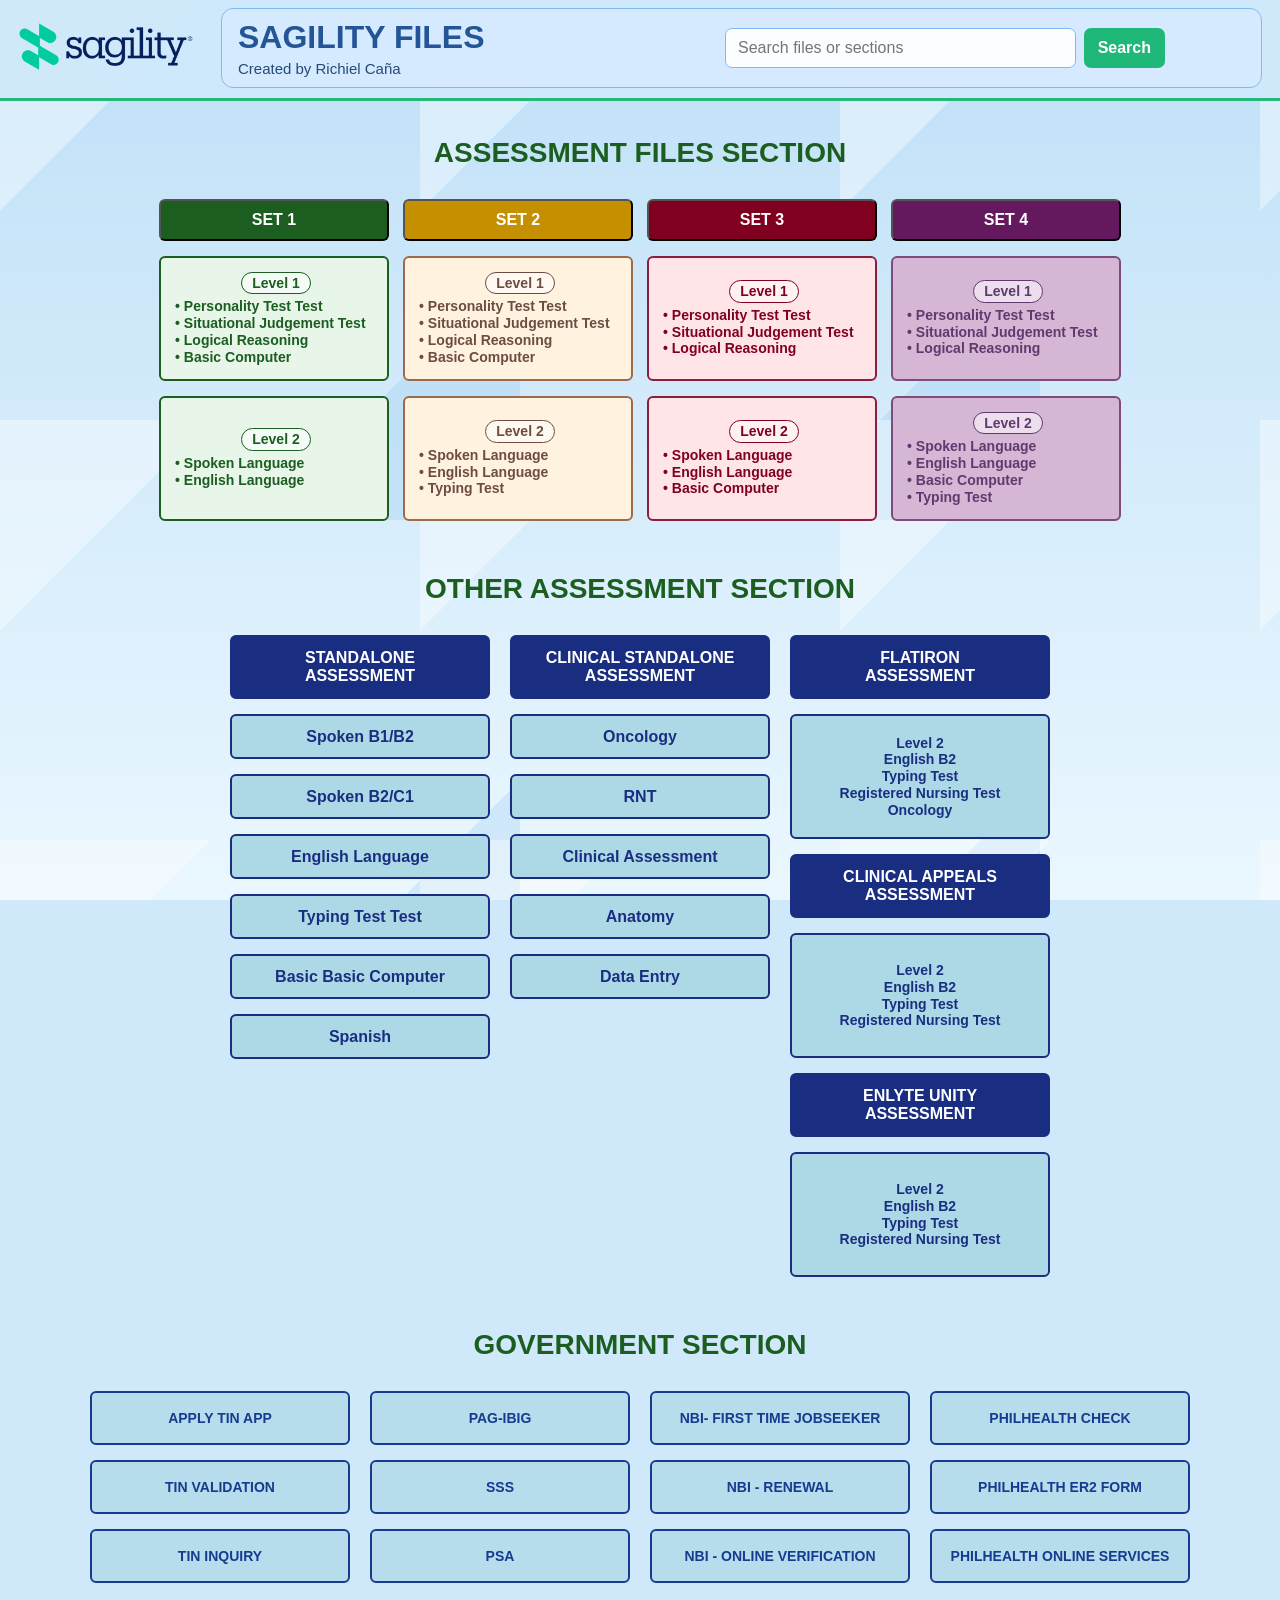
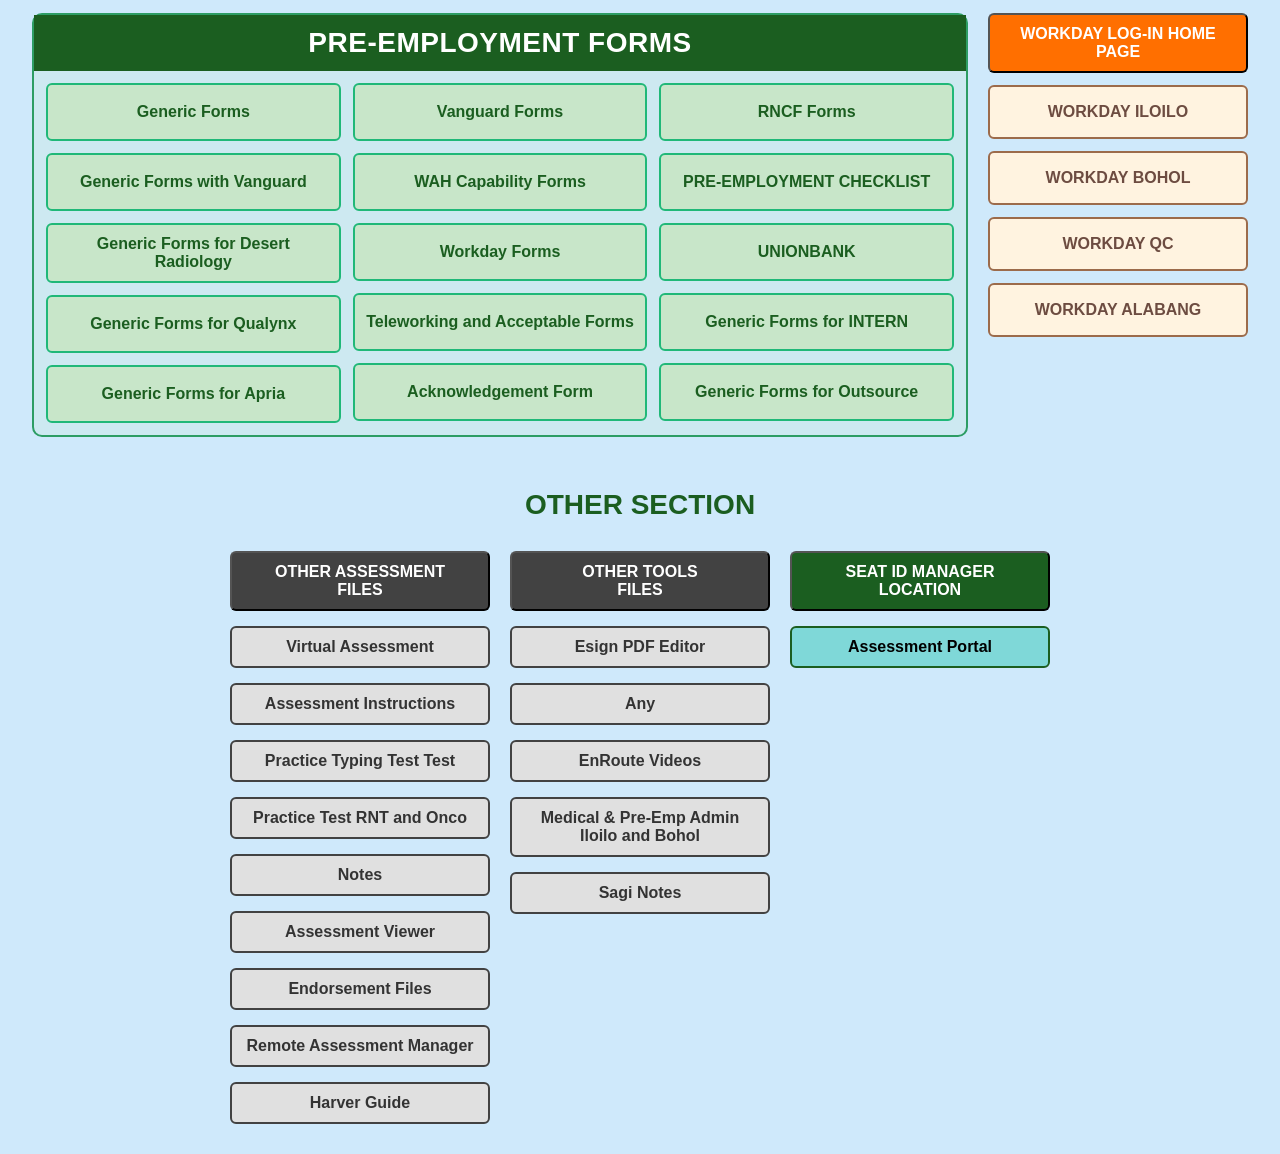
<file: sagilityhiringfiles/index.html>
<!DOCTYPE html>
<html lang="en">
<head>
<meta charset="utf-8"/>
<meta name="viewport" content="width=device-width, initial-scale=1.0"/>
<title>Sagility Files</title>

<style>
body {
    font-family: 'Segoe UI', Tahoma, sans-serif;
    margin: 0;
    padding: 160px 0 0;
    text-align: center;
    background-color: #cfe9fb;
    background-image:
        linear-gradient(135deg, rgba(255,255,255,.38) 25%, transparent 25%),
        linear-gradient(315deg, rgba(151,201,239,.3) 25%, transparent 25%),
        linear-gradient(180deg, #bfe0f7 0%, #eaf7ff 100%);
    background-size: 420px 420px, 520px 520px, 100% 100%;
    background-attachment: fixed;
}

.header {
    position: fixed;
    top: 0;
    left: 0;
    z-index: 9999;
    display: flex;
    align-items: center;
    gap: 28px;
    width: 100%;
    margin: 0;
    padding: 8px 18px 10px;
    box-sizing: border-box;
    background: rgba(207, 233, 251, .94);
    backdrop-filter: blur(8px);
    border-bottom: 3px solid #28b77b;
}

.creator {
    margin: 4px 0 0;
    font-size: 15px;
    color: #244b78;
    text-align: left;
}

img.logo {
    max-width: 175px;
    display: block;
    flex: 0 0 175px;
    margin: 0;
}

.header-copy {
    flex: 1;
    display: flex;
    align-items: center;
    justify-content: space-between;
    gap: 24px;
    padding: 10px 16px;
    border: 1px solid #83b9ed;
    border-radius: 12px;
    background: rgba(215, 235, 255, .86);
    text-align: left;
}

h1 {
    font-size: 32px;
    font-weight: 800;
    color: #245596;
    margin: 0;
}

.header-details {
    min-width: 0;
}

.search-form {
    display: flex;
    flex: 0 1 520px;
    gap: 8px;
}

.search-form input {
    width: 100%;
    min-width: 0;
    padding: 10px 12px;
    border: 1px solid #83b9ed;
    border-radius: 7px;
    background: rgba(255, 255, 255, .9);
    color: #173f73;
    font: inherit;
}

.search-form button {
    padding: 10px 14px;
    border: 0;
    border-radius: 7px;
    background: #20b878;
    color: white;
    font: inherit;
    font-weight: 700;
    cursor: pointer;
}

.search-form button:hover {
    background: #168d5c;
}

.search-status {
    min-width: 72px;
    color: #245596;
    font-size: 12px;
    text-align: right;
}

.search-match {
    outline: 4px solid #ffd166;
    outline-offset: 3px;
    box-shadow: 0 0 0 6px rgba(255, 209, 102, .28);
}

h2 {
    font-size: 28px;
    font-weight: 700;
    margin: 30px auto 20px auto;
    padding: 10px 20px;
    border-radius: 8px;
    display: inline-block;
    min-width: 300px;
    color: #1B5E20;
}

.preemp-layout {
    max-width: 1240px;
    margin: 0 auto 30px;
    display: flex;
    align-items: flex-start;
    justify-content: center;
    gap: 20px;
    padding: 0 12px;
    box-sizing: border-box;
}

.preemp-panel {
    flex: 1 1 0;
    border: 2px solid #2d9d64;
    background: rgba(196, 232, 203, 0.22);
    padding: 0 12px 12px;
    border-radius: 10px;
    box-sizing: border-box;
}

.preemp-header {
    display: block;
    background: #1B5E20;
    color: white;
    text-align: center;
    font-size: 28px;
    font-weight: 800;
    padding: 12px 20px;
    margin: 0 -12px 12px;
    letter-spacing: 0.5px;
}

.preemp-grid {
    display: grid;
    grid-template-columns: repeat(3, minmax(180px, 1fr));
    gap: 12px;
}

.preemp-grid .column {
    display: flex;
    flex-direction: column;
    gap: 12px;
}

.preemp-grid .btn {
    width: 100%;
    max-width: none;
    min-height: 58px;
}

.workday-panel {
    flex: 0 1 260px;
    max-width: 260px;
    display: flex;
    flex-direction: column;
    gap: 12px;
}

.workday-panel .orange-btn,
.workday-panel .super-light-orange-btn {
    width: 100%;
    max-width: none;
    min-height: 54px;
}

.assessment-grid .column .btn:nth-child(n + 2) {
    height: 125px;
    box-sizing: border-box;
    font-size: 14px;
    line-height: 1.2;
    flex-direction: column;
    align-items: stretch;
    justify-content: center;
    text-align: left;
    padding-left: 14px;
}

.government-grid .btn {
    height: 54px;
    box-sizing: border-box;
    font-size: 14px;
}

.sagility-grid .column:nth-child(-n + 2) .lightblue-btn {
    height: 45px;
    box-sizing: border-box;
}

.sagility-grid .column:nth-child(3) .lightblue-btn {
    height: 125px;
    box-sizing: border-box;
    font-size: 14px;
    line-height: 1.2;
}

.sagility-grid .standalone-blue-btn {
    height: 64px;
    box-sizing: border-box;
}

.assessment-level {
    display: table;
    max-width: 100%;
    margin: 0 auto 4px;
    padding: 2px 10px;
    border: 1px solid currentColor;
    border-radius: 999px;
    background: rgba(255, 255, 255, .55);
    text-align: center;
    white-space: nowrap;
}

.assessment-details {
    display: block;
}

.section {
    display: flex;
    justify-content: center;
    gap: 20px;
    flex-wrap: wrap;
    margin-bottom: 30px;
}

@media (min-width: 1001px) {
    body {
        padding-top: 115px;
    }

    h2 {
        margin-top: 12px;
    }

    .assessment-grid {
        gap: 14px;
    }

    .assessment-grid .btn {
        width: 230px;
        max-width: 230px;
    }
}

@media (min-width: 701px) and (max-width: 1000px) {
    body {
        padding-top: 112px;
    }

    .header {
        gap: 16px;
        padding: 7px 14px 9px;
    }

    img.logo {
        flex-basis: 140px;
        max-width: 140px;
    }

    .header-copy {
        gap: 14px;
        padding: 8px 12px;
    }

    h1 {
        font-size: 26px;
    }

    .preemp-layout {
        flex-direction: row;
        align-items: flex-start;
        gap: 12px;
    }

    .preemp-panel {
        width: auto;
        flex: 1 1 auto;
    }

    .workday-panel {
        flex: 0 1 250px;
        width: auto;
        max-width: 250px;
    }

    .section {
        display: grid;
        grid-template-columns: repeat(4, minmax(0, 1fr));
        gap: 15px;
        padding: 0 20px;
    }

    .section .column {
        min-width: 0;
    }

    .section .btn {
        width: 100%;
        max-width: none;
    }
}


.column {
    display: flex;
    flex-direction: column;
    gap: 15px;
}

.btn {
    font-size: 16px;
    font-weight: bold;
    text-decoration: none;
    width: 260px;
    padding: 10px;
    border-radius: 6px;
    display: flex;
    align-items: center;
    justify-content: center;
    box-sizing: border-box;
    font-family: inherit;
    cursor: pointer;
}

.green-btn { background-color: #C8E6C9; color: #1B5E20; border: 2px solid #20b878; }
.orange-btn { background-color: #FF6F00; color: white; }
.blue-btn { background-color: #90CAF9; color: #1A2E81; border: 2px solid #1A2E81; }

.maroon-btn { background-color: #800020; color: white; }
.dark-red-btn { background-color: #8B0000; color: white; }
.dark-green-btn { background-color: #1B5E20; color: white; }
.dark-grey-btn { background-color: #424242; color: white;}
.dark-yellow-btn { background-color: #C49000; color: white;}

.lightblue-btn { background-color: #ADD8E6; color: #1A2E81; border: 2px solid #1A2E81; }
.gov-light-btn { background-color: #B7DCEB; color: #163B8F; border: 2px solid #163B8F; }
.standalone-blue-btn { background-color: #1A2E81; color: white; border: 2px solid #1A2E81; }
.light-pink-btn { background-color: #FFE4E8; color: #800020; border: 2px solid #8B1E3F; }
.light-grey-btn { background-color: #E0E0E0; color: #333; border: 2px solid #424242;}

.super-light-orange-btn { background-color: #FFF3E0; color: #6D4C41; border: 2px solid #9C6B4B; }
.super-light-green-btn { background-color: #E8F5E9; color: #1B5E20; border: 2px solid #1B5E20; }
.teal-btn { background-color: #7FD8D8; color: black; border: 2px solid #1B5E20; }

.dark-purple-btn {background-color: #64185D; color: white;}

.light-purple-btn {background-color: #D5B6D5;color: #5F3A6E; border: 2px solid #7E4B7A;}

.btn:link,
.btn:visited {
    text-decoration: none;
}

.btn:hover {
    opacity: 0.9;
}

@media (max-width: 700px) {
    body {
        padding-top: 0;
    }

    .header {
        position: sticky;
        top: 0;
        flex-direction: column;
        gap: 12px;
        padding: 12px 14px;
    }

    img.logo {
        flex-basis: auto;
        max-width: 150px;
    }

    .header-copy {
        display: block;
        width: 100%;
        padding: 14px 16px;
    }

    h1 {
        font-size: 22px;
    }

    h2 {
        font-size: 20px;
        margin: 20px auto 15px auto;
        padding: 8px 12px;
        border-radius: 8px;
        display: inline-block;
        min-width: 200px;
        color: #1B5E20;
    }

    .section {
        display: grid;
        grid-template-columns: 1fr 1fr;
        gap: 15px;
        margin-bottom: 25px;
        padding: 0 6px;
    }

    .preemp-layout {
        flex-direction: column;
        gap: 12px;
        margin-top: 5%;
        padding: 0 6px;
    }

    .preemp-panel {
        flex: none;
        width: 100%;
        padding: 0 6px 8px;
    }

    .workday-panel {
        flex: none;
        width: 40%;
        max-width: 100%;
        margin: 0;
        align-self: center;
    }

    .workday-panel .orange-btn,
    .workday-panel .super-light-orange-btn {
        min-height: 38px;
        padding: 6px 4px;
        font-size: 12px;
    }

    .preemp-header {
        margin: 0 -6px 8px;
        padding: 8px 10px;
        font-size: 18px;
    }

    .preemp-grid {
        grid-template-columns: repeat(3, minmax(0, 1fr));
        gap: 10px 6px;
    }

    .preemp-grid .column {
        gap: 6px;
        min-width: 0;
    }

    .preemp-grid .btn {
        min-height: 38px;
        padding: 4px 2px;
        font-size: 7px;
        overflow-wrap: anywhere;
    }

    .column {
        gap: 15px;
        display: flex;
        flex-direction: column;
        align-items: center;
    }

    .section .btn {
        width: 100%;
        max-width: none;
    }

    .sagility-grid {
        grid-template-columns: repeat(3, minmax(0, 1fr));
        gap: 8px;
        padding: 0 4px;
    }

    .other-grid {
        grid-template-columns: repeat(3, minmax(0, 1fr));
        gap: 8px;
        padding: 0 4px;
    }

    .sagility-grid .column {
        gap: 8px;
    }

    .sagility-grid .column:nth-child(-n + 2) .lightblue-btn {
        height: 38px;
        padding: 4px 2px;
        font-size: 8px;
    }

    .sagility-grid .standalone-blue-btn {
        height: 48px;
        padding: 4px 2px;
        font-size: 8px;
    }

    .sagility-grid .column:nth-child(3) .lightblue-btn {
        height: 88px;
        padding: 4px 2px;
        font-size: 8px;
        line-height: 1.1;
    }

    .government-grid .btn {
        height: auto;
        font-size: 10px;
    }

    .assessment-grid .column .btn:nth-child(n + 2) {
        height: 112px;
        min-height: 0;
        padding: 5px 7px;
        font-size: 10px;
        line-height: 1.1;
    }

    .assessment-grid .assessment-level {
        margin-bottom: 2px;
        padding: 1px 7px;
    }

    .btn {
        font-size: 10px;
        width: 95%;
        max-width: 150px;
        padding: 6px 4px;
        line-height: 1.2;
        white-space: normal;
        word-wrap: break-word;
    }

    .search-form {
        margin-top: 12px;
        max-width: none;
    }

    .search-status {
        display: none;
    }

    .creator {
        font-size: 12px;
    }
}
</style>
</head>

<body>

<div class="header">
<img alt="Sagility Logo" class="logo" src="logo.png"/>
<div class="header-copy">
<div class="header-details">
<h1>SAGILITY FILES</h1>
<p class="creator">Created by Richiel Caña</p>
</div>
<form class="search-form" id="search-form" role="search">
<input id="site-search" type="search" placeholder="Search files or sections" aria-label="Search files or sections" autocomplete="off"/>
<button type="submit">Search</button>
<span class="search-status" id="search-status" aria-live="polite"></span>
</form>
</div>
</div>
<!-- Pre-Employment Files Section -->
<div class="preemp-layout">
  <div class="preemp-panel">
    <div class="preemp-header">PRE-EMPLOYMENT FORMS</div>
    <div class="preemp-grid">
      <div class="column">
        <a class="green-btn btn" href="https://phsagility.github.io/Sagility-Generic-Forms/" rel="noopener noreferrer" target="_blank">Generic Forms</a>
        <a class="green-btn btn" href="https://phsagility.github.io/Sagility-Generic-Forms-with-Vanguard/" rel="noopener noreferrer" target="_blank">Generic Forms with Vanguard</a>
        <a class="green-btn btn" href="https://phsagility.github.io/Sagility-Generic-Forms-Desert-Radiology/" rel="noopener noreferrer" target="_blank">Generic Forms for Desert Radiology</a>
        <a class="green-btn btn" href="https://phsagility.github.io/Generic-Forms-Qualynx/" rel="noopener noreferrer" target="_blank">Generic Forms for Qualynx</a>
        <a class="green-btn btn" href="https://phsagility.github.io/Generic-Forms-Apria/" rel="noopener noreferrer" target="_blank">Generic Forms for Apria</a>
      </div>
      <div class="column">
        <a class="green-btn btn" href="https://phsagility.github.io/Sagility-Vanguard-Forms/" rel="noopener noreferrer" target="_blank">Vanguard Forms</a>
        <a class="green-btn btn" href="https://phsagility.github.io/Sagility-WFH-Forms/" rel="noopener noreferrer" target="_blank">WAH Capability Forms</a>
        <a class="green-btn btn" href="https://phsagility.github.io/Sagility-Workday-Forms/" rel="noopener noreferrer" target="_blank">Workday Forms</a>
        <a class="green-btn btn" href="https://phsagility.github.io/Sagility-Teleworking-and-Acceptable-Forms/" rel="noopener noreferrer" target="_blank">Teleworking and Acceptable Forms</a>
        <a class="green-btn btn" href="https://phsagility.github.io/Sagility-New-Hire-Pay-Scheme---Acknowledgment-Form/" rel="noopener noreferrer" target="_blank">Acknowledgement Form</a>
      </div>
      <div class="column">
        <a class="green-btn btn" href="https://forms.office.com/pages/responsepage.aspx?id=JFF0wKSECUm7lTB61aiuFeHqR-1YsvVIuafkfqeHFm5UNzNERlgzNlFKVUtTTDFBNzFYUkQ4WVYzQSQlQCN0PWcu&amp;route=shorturl" rel="noopener noreferrer" target="_blank">RNCF Forms</a>
        <a class="green-btn btn" href="https://drive.google.com/file/d/15a-CARTfIL3rk3MwbUTre8ZHNFxAceKV/view" rel="noopener noreferrer" target="_blank">PRE-EMPLOYMENT CHECKLIST</a>
        <a class="green-btn btn" href="https://drive.google.com/file/d/1ta9KpGjiflU3Xo62wgPGvIM3Yyn_xVCu/view?usp=drive_link" rel="noopener noreferrer" target="_blank">UNIONBANK</a>
        <a class="green-btn btn" href="https://phsagility.github.io/Sagility-Generic-Forms-Intern/" rel="noopener noreferrer" target="_blank">Generic Forms for INTERN</a>
        <a class="green-btn btn" href="https://phsagility.github.io/Sagility-Generic-Forms-Outsource-Forms/" rel="noopener noreferrer" target="_blank">Generic Forms for Outsource</a>
      </div>
    </div>
  </div>

  <div class="workday-panel">
    <a class="orange-btn btn" href="https://sagility.wd1.myworkdayjobs.com/en-US/Sagility_Careers_PHP/login" rel="noopener noreferrer" target="_blank">WORKDAY LOG-IN HOME PAGE</a>
    <a class="super-light-orange-btn btn" href="https://sagility.wd1.myworkdayjobs.com/en-US/Sagility_Careers_PHP/job/Iloilo-Philippines/Healthcare-Associates---Iloilo_REQ-000086-37/apply/applyManually" rel="noopener noreferrer" target="_blank">WORKDAY ILOILO</a>
    <a class="super-light-orange-btn btn" href="https://sagility.wd1.myworkdayjobs.com/en-US/PHP_Bulk_Hiring_Job_Posting/job/Tagbilaran-City%2C-Innercore-Building/Healthcare-Associates---Bohol_REQ-003772-2/apply/applyManually" rel="noopener noreferrer" target="_blank">WORKDAY BOHOL</a>
    <a class="super-light-orange-btn btn" href="https://sagility.wd1.myworkdayjobs.com/en-US/Sagility_Careers_PHP/job/Healthcare-Associates---Quezon-City_REQ-000084-16/apply/applyManually" rel="noopener noreferrer" target="_blank">WORKDAY QC</a>
    <a class="super-light-orange-btn btn" href="https://sagility.wd1.myworkdayjobs.com/en-US/PHP_Bulk_Hiring_Job_Posting/job/Alabang%2C-Philippines/Healthcare-Associates---Alabang_REQ-000085-20/apply/applyManually" rel="noopener noreferrer" target="_blank">WORKDAY ALABANG</a>
  </div>
</div>

<!-- Pre-Employment Files Section -->
<h2>GOVERNMENT SECTION</h2>
<div class="section government-grid">
<div class="column">
<a class="gov-light-btn btn" href="https://drive.google.com/file/d/1QdqGqG1ZrvgkZqlPjsz59KylrYCtNn8I/view" rel="noopener noreferrer" target="_blank">APPLY TIN APP</a>
<a class="gov-light-btn btn" href="https://revie.bir.gov.ph/tin-validation" rel="noopener noreferrer" target="_blank">TIN VALIDATION</a>
<a class="gov-light-btn btn" href="https://revie.bir.gov.ph/tin-inquiry?fbclid=IwY2xjawONLklleHRuA2FlbQIxMQABHvGFRChWXBsa8S_alPDTrmb-HEfVB9mrXf9VuJkh2KBHDXdk13L1FcoGoKIj_aem_7qoX0uQBAvyBSnEwrl7G-QP" rel="noopener noreferrer" target="_blank">TIN INQUIRY</a>
</div>
<div class="column">
<a class="gov-light-btn btn" href="https://www.pagibigfundservices.com/virtualpagibig/OnlineMemRegMain.aspx" rel="noopener noreferrer" target="_blank">PAG-IBIG</a>
<a class="gov-light-btn btn" href="https://www.sss.gov.ph/become-an-sss-member/" rel="noopener noreferrer" target="_blank">SSS</a>
<a class="gov-light-btn btn" href="https://psaserbilis.com.ph/" rel="noopener noreferrer" target="_blank">PSA</a>  
</div>
<div class="column">
<a class="gov-light-btn btn" href="https://firsttimejobseekers.nbi.gov.ph/" rel="noopener noreferrer" target="_blank">NBI- FIRST TIME JOBSEEKER</a>
<a class="gov-light-btn btn" href="https://clearance.nbi.gov.ph/" rel="noopener noreferrer" target="_blank">NBI - RENEWAL</a>
<a class="gov-light-btn btn" href="https://verification.nbi-clearance.io/" rel="noopener noreferrer" target="_blank">NBI - ONLINE VERIFICATION</a>
</div>
<div class="column">
<a class="gov-light-btn btn" href="https://pcu.philhealth.gov.ph/" rel="noopener noreferrer" target="_blank">PHILHEALTH CHECK</a>
<a class="gov-light-btn btn" href="https://sagilityphilhealther2.netlify.app/" rel="noopener noreferrer" target="_blank">PHILHEALTH ER2 FORM</a> 
<a class="gov-light-btn btn" href="https://www.philhealth.gov.ph/services//" rel="noopener noreferrer" target="_blank">PHILHEALTH ONLINE SERVICES</a> 
</div>
</div>
<!-- Assessment Files Section -->
<h2>ASSESSMENT FILES SECTION</h2>
<div class="section assessment-grid">
<div class="column">
<a class="dark-green-btn btn"  rel="noopener noreferrer" target="_blank">SET 1</a>
<a class="btn super-light-green-btn" href="https://journey.harver-us.com/vacancy/680a85c5678d2a49a06c94d3 " rel="noopener noreferrer" target="_blank"><span class="assessment-level">Level 1</span><span class="assessment-details">&bull; Personality Test Test <br>&bull; Situational Judgement Test<br>&bull; Logical Reasoning <br>&bull; Basic Computer</span></a>
<a class="btn super-light-green-btn" href="https://journey.harver-us.com/vacancy/680f51a8527167ce829a04dc" rel="noopener noreferrer" target="_blank"><span class="assessment-level">Level 2</span><span class="assessment-details">&bull; Spoken Language <br>&bull; English Language</span></a>
</div>
<div class="column">
<a class="dark-yellow-btn btn"  rel="noopener noreferrer" target="_blank">SET 2</a>
<a class="super-light-orange-btn btn" href="https://journey.harver-us.com/vacancy/680a85c5678d2a49a06c94d3 " rel="noopener noreferrer" target="_blank"><span class="assessment-level">Level 1</span><span class="assessment-details">&bull; Personality Test Test <br>&bull; Situational Judgement Test <br>&bull; Logical Reasoning <br>&bull; Basic Computer</span></a> 
<a class="super-light-orange-btn btn" href="https://journey.harver-us.com/vacancy/680f58fe527167ce829a04f3 " rel="noopener noreferrer" target="_blank"><span class="assessment-level">Level 2</span><span class="assessment-details">&bull; Spoken Language <br>&bull; English Language <br>&bull; Typing Test</span></a>
</div>
<div class="column">
<a class="maroon-btn btn"  rel="noopener noreferrer" target="_blank">SET 3</a>   
<a class="light-pink-btn btn" href="https://journey.harver-us.com/vacancy/67dc5093f62d0c4018a3e8e9" rel="noopener noreferrer" target="_blank"><span class="assessment-level">Level 1</span><span class="assessment-details">&bull; Personality Test Test<br>&bull; Situational Judgement Test<br>&bull; Logical Reasoning</span></a>
<a class="light-pink-btn btn" href="https://journey.harver-us.com/vacancy/680f5a39527167ce829a050b"><span class="assessment-level">Level 2</span><span class="assessment-details">&bull; Spoken Language<br>&bull; English Language <br>&bull; Basic Computer</span></a>
</div>
<div class="column">
<a class="dark-purple-btn btn"  rel="noopener noreferrer" target="_blank">SET 4</a>   
<a class="light-purple-btn btn" href="https://journey.harver-us.com/vacancy/67dc5093f62d0c4018a3e8e9" rel="noopener noreferrer" target="_blank"><span class="assessment-level">Level 1</span><span class="assessment-details">&bull; Personality Test Test<br>&bull; Situational Judgement Test<br>&bull; Logical Reasoning</span></a>
<a class="light-purple-btn btn" href="https://journey.harver-us.com/vacancy/680f5e77527167ce829a053b"><span class="assessment-level">Level 2</span><span class="assessment-details">&bull; Spoken Language<br>&bull; English Language<br>&bull; Basic Computer <br>&bull; Typing Test</span></a>
</div>
</div>
<!-- Assessment Files Section -->
<h2>OTHER ASSESSMENT SECTION</h2>
<div class="section sagility-grid">
<div class="column">
<a class="standalone-blue-btn btn"  target="_blank">STANDALONE  <br> ASSESSMENT</a>
<a class="lightblue-btn btn" href="https://journey.harver-us.com/vacancy/67e314c6fdb051af4a247646 " rel="noopener noreferrer" target="_blank">Spoken B1/B2</a>
<a class="lightblue-btn btn" href="https://journey.harver-us.com/vacancy/67e314c6fdb051af4a247646 " rel="noopener noreferrer" target="_blank">Spoken B2/C1</a>
<a class="lightblue-btn btn" href="https://journey.harver-us.com/vacancy/67e85fd6f2d06a81c622b861 " rel="noopener noreferrer" target="_blank">English Language</a>
<a class="lightblue-btn btn" href="https://journey.harver-us.com/vacancy/67e86c60f2d06a81c622b88e " rel="noopener noreferrer" target="_blank">Typing Test Test</a>
<a class="lightblue-btn btn" href="https://journey.harver-us.com/vacancy/67e9eb45f2d06a81c622b8a3 " rel="noopener noreferrer" target="_blank">Basic Basic Computer</a>
<a class="lightblue-btn btn" href="https://journey.harver-us.com/vacancy/6a060301154605ed880b0d35" rel="noopener noreferrer" target="_blank">Spanish</a> 
</div>
<div class="column">
<a class="standalone-blue-btn btn"  target="_blank">CLINICAL STANDALONE <br> ASSESSMENT</a>
<a class="lightblue-btn btn" href="https://journey.harver-us.com/vacancy/67e86a60f2d06a81c622b875 " rel="noopener noreferrer" target="_blank">Oncology</a>
<a class="lightblue-btn btn" href="https://journey.harver-us.com/vacancy/67e85ab1f2d06a81c622b834 " rel="noopener noreferrer" target="_blank">RNT</a>
<a class="lightblue-btn btn" href="https://journey.harver-us.com/vacancy/67e30e38fdb051af4a24761f" rel="noopener noreferrer" target="_blank">Clinical Assessment</a>
<a class="lightblue-btn btn" href="https://journey.harver-us.com/vacancy/67e73e7af2d06a81c622b807" rel="noopener noreferrer" target="_blank">Anatomy</a>
<a class="lightblue-btn btn" href="https://journey.harver-us.com/vacancy/67e30c44fdb051af4a2475f6" rel="noopener noreferrer" target="_blank">Data Entry</a>
</div>
<div class="column">
<a class="standalone-blue-btn btn"  target="_blank">FLATIRON<br> ASSESSMENT</a>
<a class="lightblue-btn btn" href="https://journey.harver-us.com/vacancy/680f774d527167ce829a060e" rel="noopener noreferrer" target="_blank">Level 2 <br>English B2<br>Typing Test<br>Registered Nursing Test<br>Oncology</a>
<a class="standalone-blue-btn btn"  target="_blank">CLINICAL APPEALS<br> ASSESSMENT</a>
<a class="lightblue-btn btn" href="https://journey.harver-us.com/vacancy/680f7781527167ce829a0628" rel="noopener noreferrer" target="_blank">Level 2 <br>English B2<br>Typing Test<br>Registered Nursing Test</a>
<a class="standalone-blue-btn btn" target="_blank">ENLYTE UNITY<br> ASSESSMENT</a>
<a class="lightblue-btn btn" href="https://journey.harver-us.com/vacancy/680f7607527167ce829a05bf" rel="noopener noreferrer" target="_blank">Level 2 <br>English B2<br>Typing Test<br>Registered Nursing Test</a>
</div>
</div>
<!-- OTHER Files Section -->
<h2>OTHER SECTION</h2>
<div class="section other-grid">
<div class="column">
<a class="dark-grey-btn btn"  target="_blank">OTHER ASSESSMENT <br> FILES</a>
<a class="light-grey-btn btn" href="https://teams.microsoft.com/l/meetup-join/19%3ameeting_YWUyMzUzYzYtNTgxYS00ZWVhLWJjN2UtNTA4YWM2Mzg1Zjdk%40thread.v2/0?context=%7b%22Tid%22%3a%22c0745124-84a4-4909-bb95-307ad5a8ae15%22%2c%22Oid%22%3a%22e7eb26f1-7544-4bac-bfac-c4674034791e%22%7d" rel="noopener noreferrer" target="_blank">Virtual Assessment</a>
<a class="light-grey-btn btn" href="https://sagilityassessmentinstructions-harver.netlify.app/" rel="noopener noreferrer" target="_blank">Assessment Instructions</a>
<a class="light-grey-btn btn" href="https://sagilityassessment-cmyk.github.io/sagitypingtest/login.html" rel="noopener noreferrer" target="_blank">Practice Typing Test Test</a>
<a class="light-grey-btn btn" href="https://docs.google.com/forms/d/e/1FAIpQLSe0iSOWBO3KllmCQTk8mQLEBU_0A_dldey9mdmR52e3ZlnYMg/viewform" rel="noopener noreferrer" target="_blank">Practice Test RNT and Onco</a>
<a class="light-grey-btn btn" href="https://sagilityassessment-cmyk.github.io/listenandrepeatnotes/" rel="noopener noreferrer" target="_blank">Notes</a>
<a class="light-grey-btn btn" href="https://1drv.ms/x/c/431909f5033fcac6/EcMr2vSV4FhPrWqBQzh1mXEB1K6mkffY8HbncMHAj79FFA?e=cnZlx4" rel="noopener noreferrer" target="_blank">Assessment Viewer</a>
<a class="light-grey-btn btn" href="https://betainebvv.sharepoint.com/:x:/r/sites/VIRTUALASSESSMENT/Shared%20Documents/ONE%20TRACKER/ENDORSEMENT%20SHEET%20FOR%20ASSESSMENT%20V3.xlsx?d=w6db708c53d8d4d64a989b6fb48dff0c0&amp;csf=1&amp;web=1&amp;e=UA71s8" rel="noopener noreferrer" target="_blank">Endorsement Files</a>
<a class="light-grey-btn btn" href="https://sagilityassessment-cmyk.github.io/SagilityPH-Assessment/" rel="noopener noreferrer" target="_blank">Remote Assessment Manager</a>
<a class="light-grey-btn btn" href="https://drive.google.com/file/d/1z_BwhD6bpzFI8fj9wNUZJBVl4cH9m3jt/view?usp=sharing" rel="noopener noreferrer" target="_blank">Harver Guide</a>
</div>  
<div class="column">
<a class="dark-grey-btn btn"  target="_blank">OTHER TOOLS<br> FILES</a>
<a class="light-grey-btn btn" href="https://sagilityassessment-cmyk.github.io/Free-PDF-Sign-Tool-Sagility/" rel="noopener noreferrer" target="_blank">Esign PDF Editor</a>
<a class="light-grey-btn btn" href="https://drive.google.com/file/d/1q1v0xFKYxUG8yorx8e6Jz1omjqd1LbHs/view" rel="noopener noreferrer" target="_blank">Any</a>
<a class="light-grey-btn btn" href="https://sagilityassessment-cmyk.github.io/Catch-Up-En-Route-Videos_Sagility/" rel="noopener noreferrer" target="_blank">EnRoute Videos</a>
<a class="light-grey-btn btn" href="https://recruiteradminportal.sagilife.online/" rel="noopener noreferrer" target="_blank">Medical & Pre-Emp Admin Iloilo and Bohol</a>
<a class="light-grey-btn btn" href="https://assessmentportal.sagilife.online/notes.html" rel="noopener noreferrer" target="_blank">Sagi Notes</a> 
</div>
<div class="column">
<a class="dark-green-btn btn"  rel="noopener noreferrer" target="_blank"> SEAT ID MANAGER <br> LOCATION</a>
<a class="btn teal-btn" href="https://sagilityassessment-cmyk.github.io/SagilityPH-Assessment/" rel="noopener noreferrer" target="_blank"> Assessment Portal</a>
</div>
</div>
<script>
document.querySelectorAll(".btn").forEach((link) => {
    const button = document.createElement("button");

    button.type = "button";
    button.className = link.className;
    button.innerHTML = link.innerHTML;

    if (link.href) {
        button.dataset.href = link.href;
        button.addEventListener("click", () => {
            window.open(button.dataset.href, "_blank", "noopener,noreferrer");
        });
    }

    link.replaceWith(button);
});

const header = document.querySelector(".header");
const preEmployment = document.querySelector(".preemp-layout");
const sectionBlock = (title) => {
    const heading = Array.from(document.querySelectorAll("h2")).find((item) =>
        item.textContent.trim() === title
    );

    return heading ? [heading, heading.nextElementSibling] : [];
};

const orderedSections = [
    ...sectionBlock("ASSESSMENT FILES SECTION"),
    ...sectionBlock("OTHER ASSESSMENT SECTION"),
    ...sectionBlock("GOVERNMENT SECTION"),
    preEmployment,
    ...sectionBlock("OTHER SECTION")
].filter(Boolean);

header.after(...orderedSections);

const searchForm = document.getElementById("search-form");
const searchInput = document.getElementById("site-search");
const searchStatus = document.getElementById("search-status");
const searchableItems = Array.from(document.querySelectorAll("h2, .btn"));

function searchFiles() {
    const keyword = searchInput.value.trim().toLowerCase();

    searchableItems.forEach((item) => item.classList.remove("search-match"));

    if (!keyword) {
        searchStatus.textContent = "";
        return;
    }

    const matches = searchableItems.filter((item) =>
        item.textContent.toLowerCase().includes(keyword)
    );

    matches.forEach((item) => item.classList.add("search-match"));

    if (matches.length) {
        matches[0].scrollIntoView({ behavior: "smooth", block: "center" });
        searchStatus.textContent = `${matches.length} found`;
    } else {
        searchStatus.textContent = "No matches";
    }
}

searchForm.addEventListener("submit", (event) => {
    event.preventDefault();
    searchFiles();
});

searchInput.addEventListener("input", searchFiles);
</script>
</file>
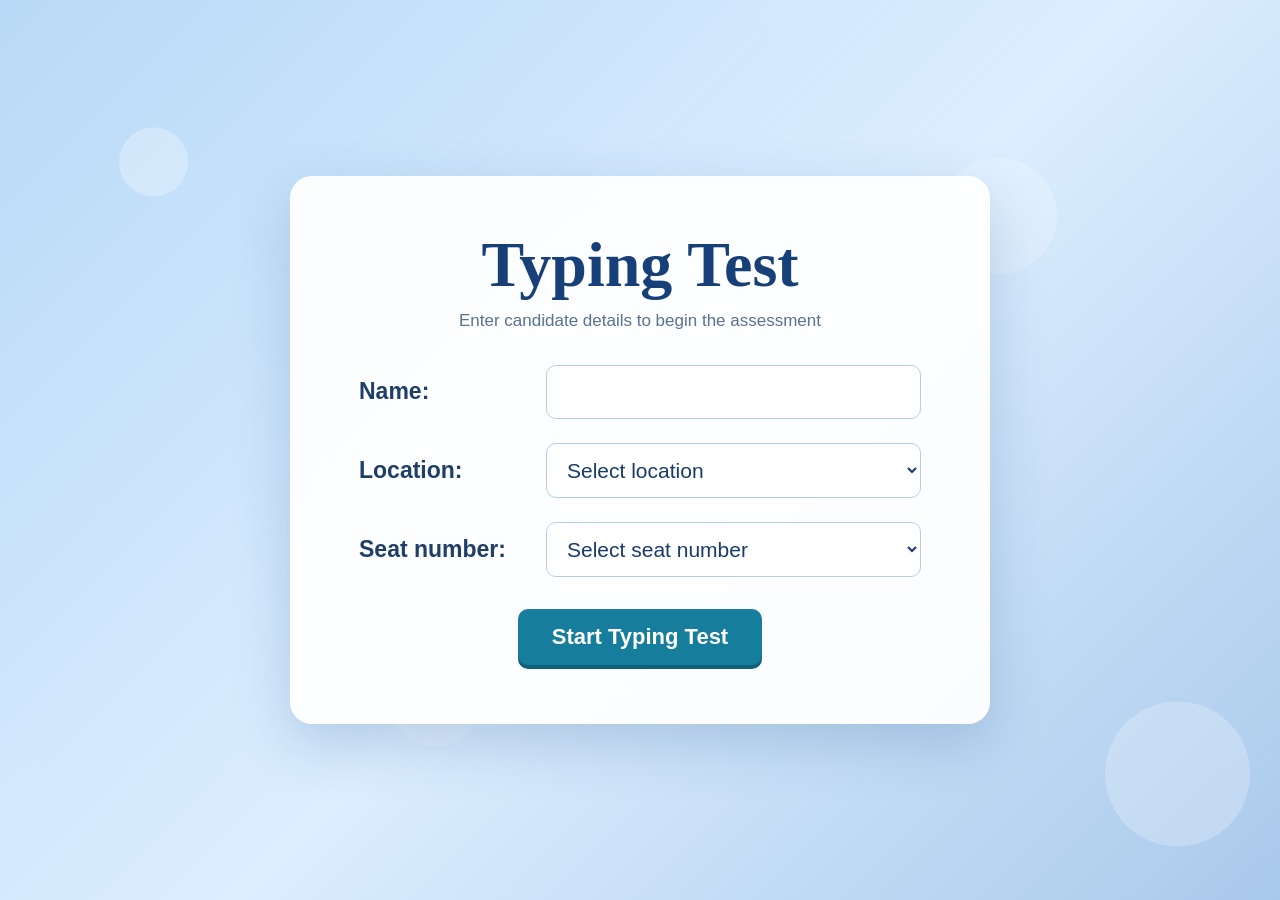
<file: typing-test/index.html>
<!DOCTYPE html>
<html lang="en">
<head>
  <meta charset="UTF-8" />
  <meta name="viewport" content="width=device-width, initial-scale=1" />
  <title>Redirecting…</title>
  <meta http-equiv="refresh" content="0; url=login.html" />
  <link rel="canonical" href="login.html" />
</head>
<body>Redirecting to login…</body>
</html>
</file>
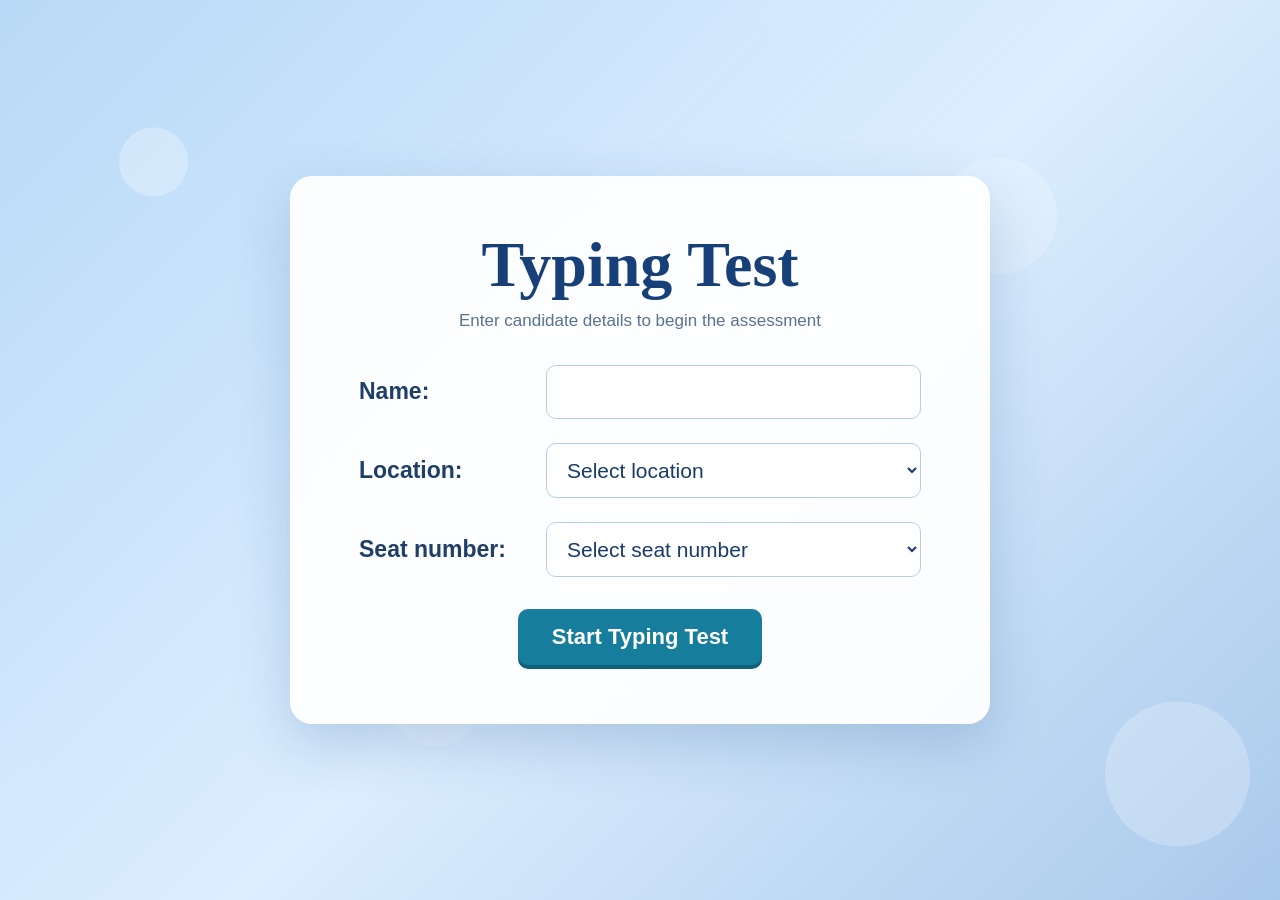
<file: typing-test/login.html>
<!DOCTYPE html>
<html lang="en">
<head>
  <meta charset="UTF-8" />
  <meta name="viewport" content="width=device-width, initial-scale=1.0" />
  <title>Typing Test – Login</title>
  <link rel="stylesheet" href="style.css" />
</head>
<body>
  <div class="login-page">
    <div class="login-card">
      <h1 class="app-title">Typing Test</h1>
      <div class="app-sub">Enter candidate details to begin the assessment</div>
      <form id="loginForm" autocomplete="off" class="login-form">
        <div class="form-row">
          <label for="fullName" class="form-label">Name:</label>
          <input id="fullName" class="form-input" type="text" placeholder="" required />
        </div>
        <div class="form-row">
          <label for="location" class="form-label">Location:</label>
          <select id="location" class="form-input" required>
            <option value="" disabled selected>Select location</option>
            <option value="Iloilo City">Iloilo City</option>
            <option value="Quezon City">Quezon City</option>
            <option value="Alabang">Alabang</option>
            <option value="Bohol">Bohol</option>
          </select>
        </div>
        <div class="form-row">
          <label for="seatNumber" class="form-label">Seat number:</label>
          <select id="seatNumber" class="form-input" required>
            <option value="" disabled selected>Select seat number</option>
          </select>
        </div>
        <button id="startTestBtn" type="button" class="primary-btn">Start Typing Test</button>
      </form>
    </div>
  </div>
  <script>
    const seatNumberSelect = document.getElementById('seatNumber');
    const locationSelect = document.getElementById('location');
    const locationFromPortal = new URLSearchParams(window.location.search).get('location');
    const savedLocation = localStorage.getItem('location');
    if ([...locationSelect.options].some(option => option.value === locationFromPortal)) {
      locationSelect.value = locationFromPortal;
    } else if ([...locationSelect.options].some(option => option.value === savedLocation)) {
      locationSelect.value = savedLocation;
    }
    const remoteOption = document.createElement('option');
    remoteOption.value = 'Remote';
    remoteOption.textContent = 'Remote';
    seatNumberSelect.appendChild(remoteOption);
    for (let seat = 1; seat <= 30; seat += 1) {
      const option = document.createElement('option');
      option.value = String(seat);
      option.textContent = `Seat ${seat}`;
      seatNumberSelect.appendChild(option);
    }

    document.getElementById('startTestBtn').addEventListener('click', function(){
      const name = document.getElementById('fullName').value.trim();
      const location = locationSelect.value;
      const seatNumber = document.getElementById('seatNumber').value;
      if(!name || !location || !seatNumber){ return; }
      localStorage.setItem('fullName', name);
      localStorage.setItem('location', location);
      localStorage.setItem('seatNumber', seatNumber);
      localStorage.setItem('date', new Date().toISOString().slice(0, 10));
      window.location.href = 'app.html';
    });
    // allow Enter key
    document.getElementById('loginForm').addEventListener('keydown', function(e){
      if(e.key==='Enter'){ e.preventDefault(); document.getElementById('startTestBtn').click(); }
    });
  </script>
</body>
</html>
</file>
<file: typing-test/style.css>
/* GLOBAL */
* { box-sizing: border-box; }
body {
  font-family: 'Trebuchet MS', 'Segoe UI', Arial, sans-serif;
  background:
    radial-gradient(circle at 12% 18%, rgba(255, 255, 255, 0.28) 0 34px, transparent 35px),
    radial-gradient(circle at 78% 24%, rgba(255, 255, 255, 0.2) 0 58px, transparent 59px),
    radial-gradient(circle at 34% 78%, rgba(255, 255, 255, 0.18) 0 44px, transparent 45px),
    radial-gradient(circle at 92% 86%, rgba(255, 255, 255, 0.24) 0 72px, transparent 73px),
    linear-gradient(135deg, #b8d9f7 0%, #dceeff 52%, #a9c9eb 100%);
  margin: 0;
  min-height: 100vh;
  position: relative;
  overflow-x: hidden;
}

.hidden { display: none; }

/* LOGIN PAGE */
.login-page { min-height: 100vh; display: grid; place-items: center; padding: 40px; }
.login-card { background: rgba(255, 255, 255, 0.92); backdrop-filter: blur(16px); border: 1px solid rgba(255, 255, 255, 0.9); border-radius: 22px; padding: 54px 68px 58px; width: 700px; max-width: 92vw; box-shadow: 0 20px 55px rgba(38, 84, 143, 0.22); }
.login-badge { width: fit-content; margin: 0 auto 14px; padding: 6px 13px; border-radius: 999px; background: #e7f1ff; color: #22599b; font-size: 11px; font-weight: 800; letter-spacing: 1.4px; }
.app-title { text-align: center; font-family: Georgia, 'Times New Roman', serif; font-size: 64px; line-height: 1.05; color: #173f78; font-weight: 700; margin: 0 0 12px; }
.app-sub { text-align: center; font-size: 17px; color: #5c7190; margin-bottom: 34px; }
.login-form { display: grid; gap: 24px; }
.form-row { display: grid; grid-template-columns: 165px 1fr; align-items: center; gap: 22px; }
.form-label { font-weight: 800; font-size: 23px; color: #1f3f69; }
.form-input { width: 100%; font-size: 21px; padding: 14px 16px; border: 1px solid #b8cde5; border-radius: 10px; outline: none; background: rgba(255, 255, 255, 0.86); color: #183b68; transition: border-color .2s, box-shadow .2s; }
.form-input:focus { border-color: #2b80d7; box-shadow: 0 0 0 4px rgba(43, 128, 215, 0.14); }
.primary-btn { margin-top: 8px; justify-self: center; font-size: 22px; font-weight: 700; padding: 15px 34px; background: #167d9d; color: #fff; border: none; border-radius: 10px; cursor: pointer; box-shadow: 0 4px 0 #0f607a; transition: transform .2s, background .2s; }
.primary-btn:hover { background: #126f8c; transform: translateY(-1px); }

/* MAIN LAYOUT */
.main-layout { display: grid; grid-template-columns: minmax(0, 1fr); gap: 18px; padding: 18px; max-width: 1640px; margin: 0 auto; align-items: start; }
.container { background: #fff; padding: 28px 22px 20px; border-radius: 10px; max-width: none; margin: 0; width: 100%; box-shadow: 0 12px 30px rgba(43, 91, 150, 0.14); }
.container > h1 { text-align: center; margin: 0 0 12px; }
.right-panel { display: grid; grid-template-columns: 300px minmax(0, 1fr); gap: 16px; align-items: stretch; width: 100%; }
.displayText { display: none; }
.current { background-color: #fff3bf; border-bottom: 2px solid #0078D4; }

/* Typing shell (overlay + textarea) */
.typing-shell { position: relative; border: 1px solid #222; border-radius: 4px; background: #fff; height: 330px; overflow: hidden; }
.typing-input,
.typing-overlay {
    font: 700 25px/1.5 'Trebuchet MS', 'Segoe UI', Arial, sans-serif;
    padding: 12px;
    min-height: 330px;
    width: 100%;
    white-space: pre-wrap;
    word-wrap: break-word;
}
.typing-input { position: relative; color: transparent; caret-color: #111; background: transparent; border: 0; resize: none; outline: none; overflow: auto; }
.typing-overlay { position: absolute; top: 0; left: 0; right: 0; bottom: 0; pointer-events: none; color: #000; overflow: hidden; }
.correct { color: #000; font-weight: 700; }
.incorrect { color: #d83b01; font-weight: 700; }
.untyped { color: #aeb7c4; font-weight: 700; }
.typing-caret {
  display: inline-block;
  height: 1.2em;
  margin-left: -1px;
  border-left: 2px solid #111;
  vertical-align: text-bottom;
  animation: typing-caret-blink 1s step-end infinite;
}
@keyframes typing-caret-blink {
  0%, 45% { opacity: 1; }
  46%, 100% { opacity: 0; }
}
.inline-stats { display: flex; justify-content: space-between; font-size: 20px; color: #333; margin: 10px 4px 6px; }
.button-group { display: flex; flex-wrap: wrap; gap: 10px; margin-top: 8px; }
.big-btn { font-size: 20px; padding: 10px 16px; cursor: pointer; }
#retakeBtn { background: #b9e8c5; border: 1px solid #79bd89; color: #174b26; }
#retakeBtn:hover { background: #a4ddb3; }
#newApplicantBtn { background: #ffe79a; border: 1px solid #d8b63e; color: #5b4700; }
#newApplicantBtn:hover { background: #ffdf73; }
#downloadBtn { background: #dcc7f5; border: 1px solid #ad8bd5; color: #45246e; }
#downloadBtn:hover { background: #ceb4ed; }

/* Right results */
.result-card { background: #fff; border-radius: 8px; padding: 20px; box-shadow: 0 1px 3px rgba(0,0,0,0.1); font-family: Georgia, 'Times New Roman', serif; }
.result-title { font-size: 34px; font-weight: 900; margin-bottom: 14px; }
.result-line { font-size: 26px; margin: 8px 0; color: #111; }
.result-line.blue { color: #106EBE; font-weight: 800; font-size: 26px; }

/* History */
.history-panel { background: #fff; border-radius: 8px; padding: 20px; box-shadow: 0 1px 3px rgba(0,0,0,0.1); font-family: 'Trebuchet MS', 'Segoe UI', Arial, sans-serif; }
.history-panel h2 { font-size: 26px; text-align: center; margin: 4px 0 14px; }
.history-table-wrap { max-height: 420px; overflow-y: auto; overflow-x: auto; }
.history-table { width: 100%; min-width: 0; border-collapse: collapse; font-size: 16px; text-align: center; table-layout: fixed; }
.history-table th, .history-table td { border: 1px solid #d8e3f0; padding: 10px 8px; white-space: nowrap; }
.history-table th { position: sticky; top: 0; background: #dceeff; color: #173f78; z-index: 1; }
.history-table td { background: #f8fbff; }
.history-table th:first-child, .history-table td:first-child { width: 8%; }
.history-table th:nth-child(2), .history-table td:nth-child(2) { width: 20%; }
.history-table th:nth-child(3), .history-table td:nth-child(3) { width: 10%; }
.history-table th:nth-child(4), .history-table td:nth-child(4) { width: 15%; }
.history-table th:nth-child(5), .history-table td:nth-child(5) { width: 12%; }
.history-table th:nth-child(6), .history-table td:nth-child(6) { width: 17%; }
.history-table th:last-child, .history-table td:last-child { width: 14%; }

@media (max-width: 900px) {
  .main-layout {
    grid-template-columns: 1fr;
    padding: 12px;
  }

  .right-panel {
    order: 2;
    grid-template-columns: 1fr;
  }

  .container {
    padding: 16px 14px;
  }

  .displayText {
    font-size: 20px;
    line-height: 1.5;
  }

  .typing-shell {
    height: auto;
    min-height: 0;
    overflow: visible;
  }

  .typing-overlay {
    font-size: 20px;
    line-height: 1.5;
  }

  .typing-overlay {
    position: relative;
    min-height: 0;
    height: auto;
    overflow: visible;
  }

  .typing-input {
    position: absolute;
    inset: 0;
    width: 100%;
    height: auto;
    min-height: 0;
    overflow: hidden;
    z-index: 1;
    caret-color: transparent;
  }

  .typing-overlay {
    z-index: 2;
  }

  .inline-stats {
    font-size: 16px;
    flex-wrap: wrap;
    gap: 8px;
  }

  .button-group {
    display: grid;
    grid-template-columns: 1fr;
  }

  .big-btn {
    width: 100%;
  }
}

@media (max-width: 600px) {
  .history-panel {
    padding: 12px;
    min-width: 0;
  }

  .history-panel h2 {
    font-size: 22px;
    margin-bottom: 10px;
  }

  .history-table-wrap {
    width: 100%;
    max-width: 100%;
    overflow-x: hidden;
    overflow-y: auto;
  }

  .history-table {
    width: 100%;
    min-width: 0;
    font-size: 11px;
  }

  .history-table th,
  .history-table td {
    padding: 7px 2px;
    white-space: normal;
    overflow-wrap: anywhere;
  }

  .login-page {
    min-height: 100dvh;
    padding: 20px 14px;
  }

  .login-card {
    width: 100%;
    max-width: 420px;
    padding: 34px 22px 30px;
    border-radius: 16px;
  }

  .app-title {
    font-size: clamp(38px, 13vw, 52px);
  }

  .app-sub {
    font-size: 13px;
    line-height: 1.4;
    margin-bottom: 24px;
  }

  .login-form {
    gap: 16px;
  }

  .form-row {
    grid-template-columns: 1fr;
    gap: 7px;
  }

  .form-label {
    font-size: 17px;
  }

  .form-input {
    font-size: 17px;
    min-height: 48px;
  }

  .primary-btn {
    width: 100%;
    font-size: 18px;
    min-height: 48px;
  }
}
</file>
